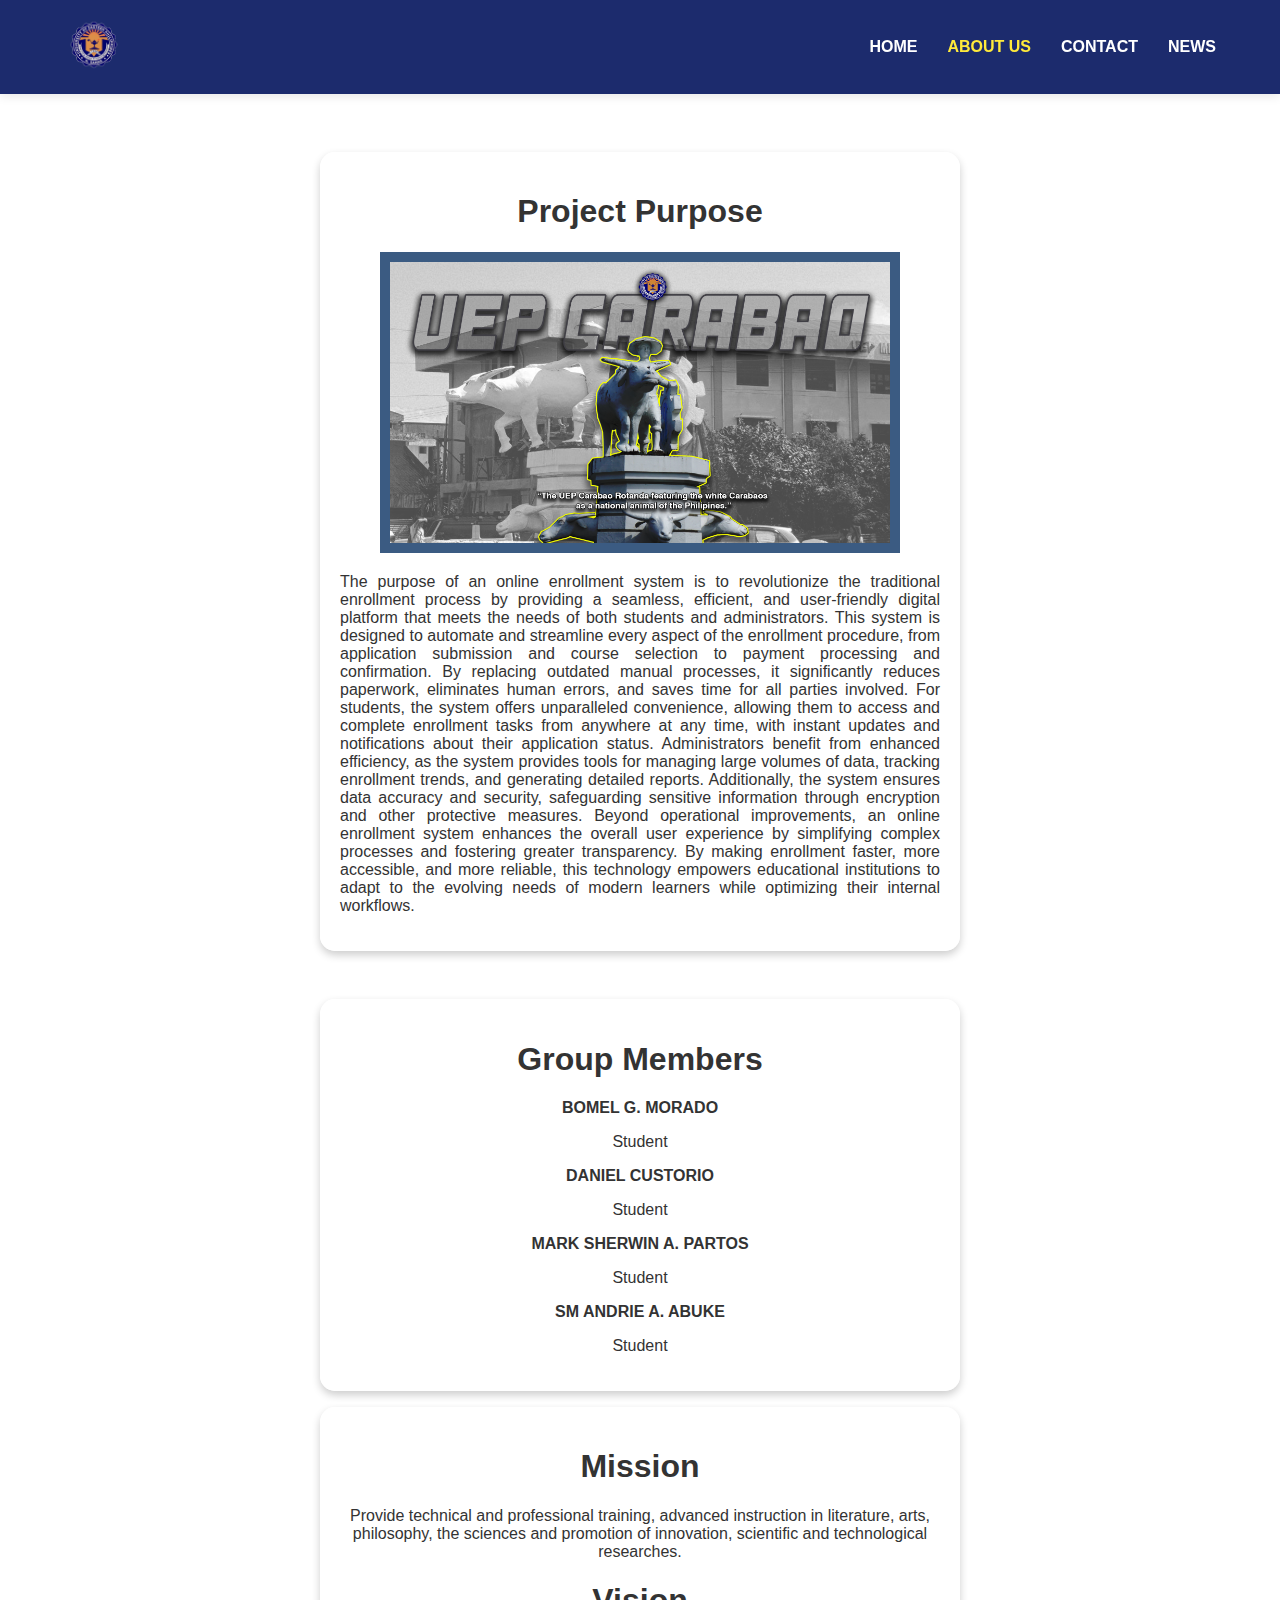
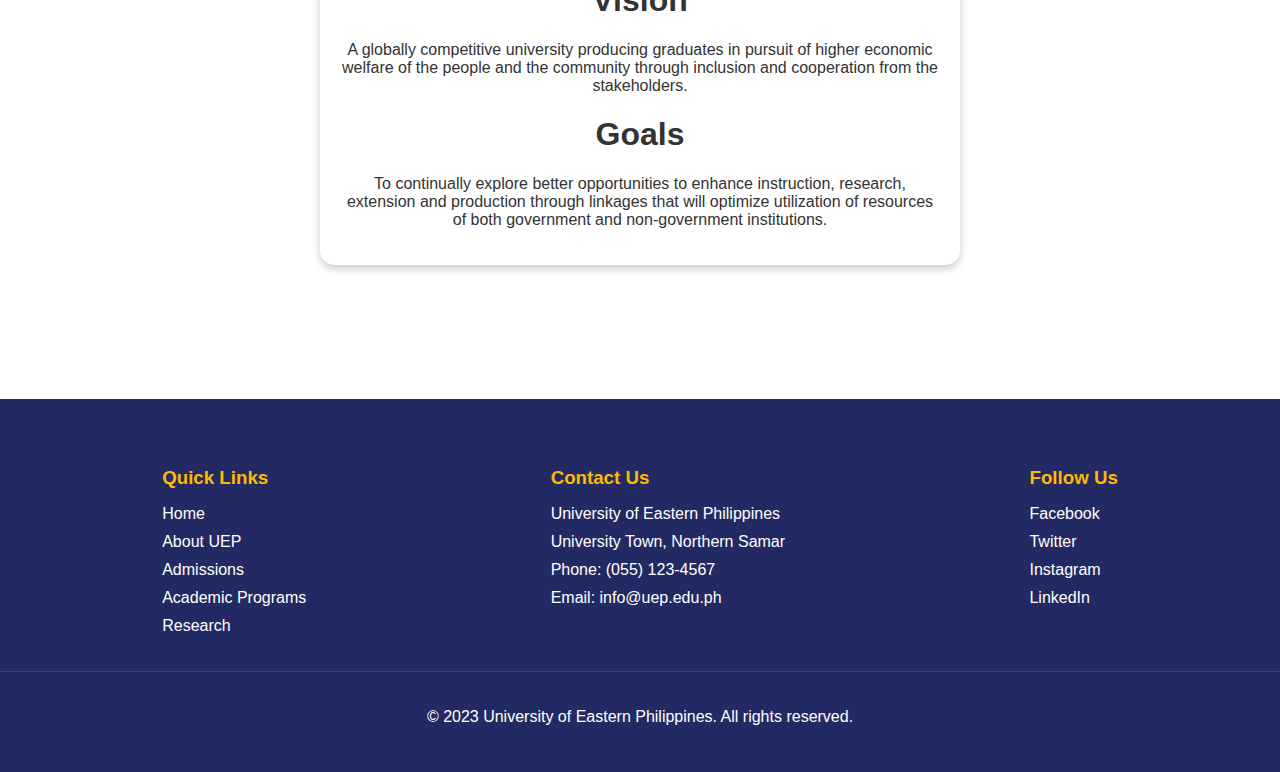
<file: about_us.html>
<!DOCTYPE html>
<html lang="en">

<head>
    <meta charset="UTF-8" />
    <meta name="viewport" content="width=device-width, initial-scale=1.0" />
    <title>University of Eastern Philippines</title>
    <link rel="icon" href="picture/UEP_logo-transparent.png" type="image/x-icon">
    <link rel="stylesheet" href="about_us.css" />
</head>

<body>
    <!-- Navigation Bar -->
    <nav class="navbar">
        <div class="logo">
            <img src="picture/UEP_logo-transparent.png" alt="University Logo">
        </div>
        <div class="nav-links">
            <a href="index.html">HOME</a>
            <a href="about_us.html" class="active">ABOUT US</a>
            <a href="contact.html">CONTACT</a>
            <a href="news form.html">NEWS</a>
        </div>
    </nav>

    <!-- Background Image with Content Cards -->
    <div class="background">
        <div class="upper-content">
            <div class="left-column">
                <div class="card">
                    <h1>Project Purpose</h1>
                    <img src="picture/uep_carabao.png" alt="uep_carabao" />
                    <p>
                        The purpose of an online enrollment system is to revolutionize the traditional enrollment process by providing a seamless, efficient, and user-friendly digital platform that meets the needs of both students and administrators. This system is designed to automate and streamline every aspect of the enrollment procedure, from application submission and course selection to payment processing and confirmation. By replacing outdated manual processes, it significantly reduces paperwork, eliminates human errors, and saves time for all parties involved.

For students, the system offers unparalleled convenience, allowing them to access and complete enrollment tasks from anywhere at any time, with instant updates and notifications about their application status. Administrators benefit from enhanced efficiency, as the system provides tools for managing large volumes of data, tracking enrollment trends, and generating detailed reports. Additionally, the system ensures data accuracy and security, safeguarding sensitive information through encryption and other protective measures.

Beyond operational improvements, an online enrollment system enhances the overall user experience by simplifying complex processes and fostering greater transparency. By making enrollment faster, more accessible, and more reliable, this technology empowers educational institutions to adapt to the evolving needs of modern learners while optimizing their internal workflows.
                    </p>
                </div>
            </div>

            <div class="right-coolumn">
                <div class="uepAdmin">
                    <h1>Group Members</h1>
                    <p><b>BOMEL G. MORADO</b></p>
                    <p class="text">Student</p>

                    <p><b>DANIEL CUSTORIO</b></p>
                    <p class="text">Student</p>

                    <p><b>MARK SHERWIN A. PARTOS</b></p>
                    <p class="text">Student</p>

                    <p><b>SM ANDRIE A. ABUKE</b></p>
                    <p class="text">Student</p>
                </div>
                <div class="mission-vision">
                    <h1>Mission</h1>
                    <p>
                        Provide technical and professional training, advanced
                        instruction in literature, arts, philosophy, the sciences and
                        promotion of innovation, scientific and technological
                        researches.
                    </p>
                    <h1>Vision</h1>
                    <p>
                        A globally competitive university producing graduates in pursuit
                        of higher economic welfare of the people and the community
                        through inclusion and cooperation from the stakeholders.
                    </p>
                    <h1>Goals</h1>
                    <p>
                        To continually explore better opportunities to enhance
                        instruction, research, extension and production through linkages
                        that will optimize utilization of resources of both government
                        and non-government institutions.
                    </p>
                </div>
            </div>
        </div>
        <div class="lower-content">
        </div>
    </div>
    <footer>
        <div class="footer-content">
            <div class="footer-section">
                <h3>Quick Links</h3>
                <ul>
                    <li><a href="#">Home</a></li>
                    <li><a href="#">About UEP</a></li>
                    <li><a href="#">Admissions</a></li>
                    <li><a href="#">Academic Programs</a></li>
                    <li><a href="#">Research</a></li>
                </ul>
            </div>
            <div class="footer-section">
                <h3>Contact Us</h3>
                <ul>
                    <li>University of Eastern Philippines</li>
                    <li>University Town, Northern Samar</li>
                    <li>Phone: (055) 123-4567</li>
                    <li>Email: info@uep.edu.ph</li>
                </ul>
            </div>
            <div class="footer-section">
                <h3>Follow Us</h3>
                <ul>
                    <li><a href="#">Facebook</a></li>
                    <li><a href="#">Twitter</a></li>
                    <li><a href="#">Instagram</a></li>
                    <li><a href="#">LinkedIn</a></li>
                </ul>
            </div>
        </div>
        <div class="footer-bottom">
            <p>&copy; 2023 University of Eastern Philippines. All rights reserved.</p>
        </div>
    </footer>
</body>
</file>
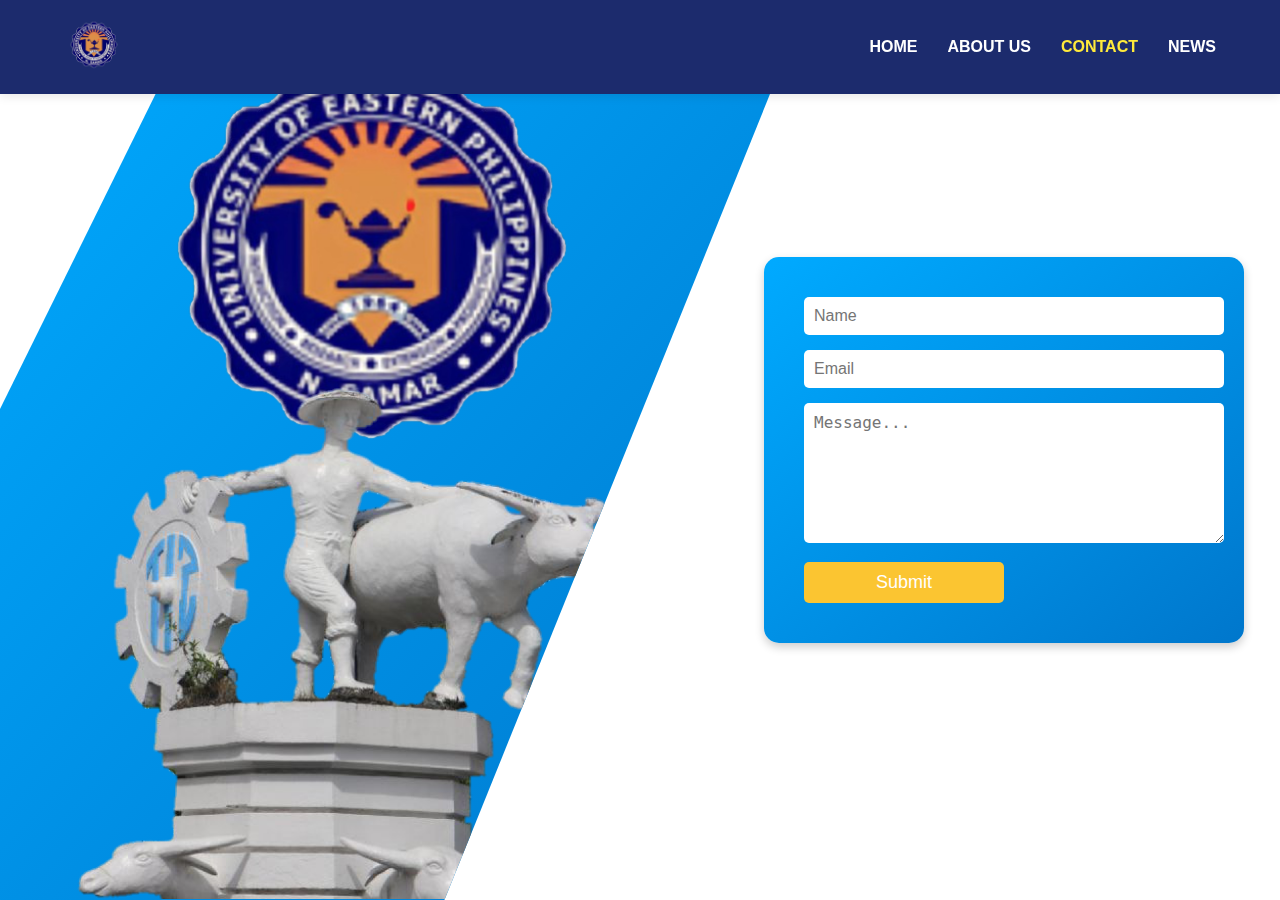
<file: contact.html>
<!DOCTYPE html>
<html lang="en">
<head>
    <meta charset="UTF-8">
    <meta name="viewport" content="width=device-width, initial-scale=1.0">
    <title>University of Eastern Philippines</title>
    <link rel="icon" href="picture/UEP_logo-transparent.png" type="image/x-icon">
    <link rel="stylesheet" href="contact.css">
       
</head>
<body>

    <!-- Navigation Bar -->
    <nav class="navbar">
        <div class="logo">
            <img src="picture/UEP_logo-transparent.png" alt="University Logo">
        </div>
        <div class="nav-links">
            <a href="index.html">HOME</a>
            <a href="about_us.html">ABOUT US</a>
            <a href="contact.html" class="active">CONTACT</a>
            <a href="news form.html" >NEWS</a>
        </div>
    </nav>

    <!-- Main content container -->
    <div class="container">
        <!-- Left section with image and background -->
        <div class="left-section">
            <img src="picture/UEP_logo-transparent.png" alt="uep logo">
            <div class=" left-section1">
                <img src="picture/carabao 2.png" alt="Statue Image">
            </div>
        </div>
        
        <!-- Right section with contact form -->
        <div class="right-section">
            <div class="form-container">
                <form action="">
                    <input type="text" placeholder="Name" required>
                    <input type="email" placeholder="Email" required>
                    <textarea placeholder="Message..." required></textarea>
                    <button type="submit">Submit</button>
                </form>
            </div>
        </div>
    </div>

</body>
</html>
</file>
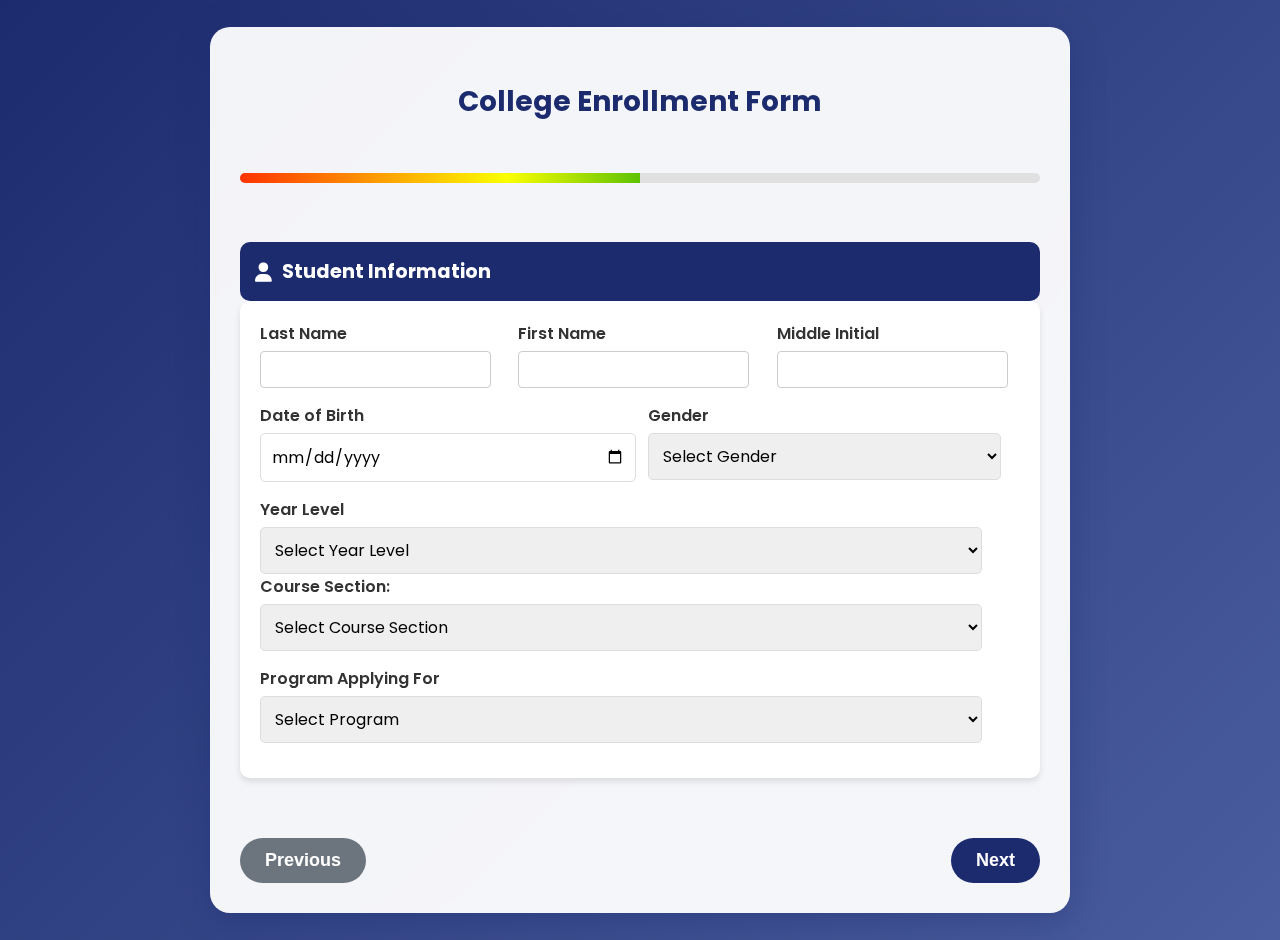
<file: form.html>
<!DOCTYPE html>
<html lang="en">

<head>
    <meta charset="UTF-8">
    <meta name="viewport" content="width=device-width, initial-scale=1.0">
    <meta name="_csrf" content="${_csrf.token}">
    <title>College Enrollment Form</title>
    <link rel="icon" href="picture/UEP_logo-transparent.png" type="image/x-icon">
    <link href="https://fonts.googleapis.com/css2?family=Poppins:wght@300;400;600&display=swap" rel="stylesheet">
    <link rel="stylesheet" href="https://cdnjs.cloudflare.com/ajax/libs/font-awesome/6.0.0-beta3/css/all.min.css">
    <link href="form.css" rel="stylesheet">
    <style>
        table {
            width: 100%;
            border-collapse: collapse;
            margin: 20px 0;
            background-color: #fff;
            box-shadow: 0px 4px 6px rgba(0, 0, 0, 0.1);
        }

        th,
        td {
            border: 1px solid #ccc;
            padding: 12px;
            text-align: center;
            vertical-align: middle;
        }

        th {
            background-color: #f8f8f8;
            font-weight: bold;
            text-transform: uppercase;
        }

        input[type="text"],
        input[type="number"] {
            border: 1px solid #ccc;
            border-radius: 4px;
            padding: 5px;
            box-sizing: border-box;
        }
    </style>
</head>

<body>
    <main>
        <form class="ui form" id="enrollment-form" action="/api/students" method="post">
            <h2 class="form-title">College Enrollment Form</h2>

            <div class="progress-bar">
                <div class="progress" id="form-progress"></div>
            </div>

            <div class="form-section" id="section1">
                <h3 class="ui header">
                    <i class="fas fa-user"></i>
                    Student Information
                </h3>
                <div class="ui segment">
                    <div class="three fields">
                        <div class="required field">
                            <label>Last Name</label>
                            <input type="text" name="lastName" required>
                        </div>
                        <div class="required field">
                            <label>First Name</label>
                            <input type="text" name="firstName" required>
                        </div>
                        <div class="field">
                            <label>Middle Initial</label>
                            <input type="text" name="middleInitial" maxlength="1">
                        </div>
                    </div>

                    <div class="two fields">
                        <div class="required field">
                            <label>Date of Birth</label>
                            <input type="date" name="birthDate" required>
                        </div>
                        <div class="required field">
                            <label>Gender</label>
                            <select name="gender" required>
                                <option value="">Select Gender</option>
                                <option value="male">Male</option>
                                <option value="female">Female</option>
                                <option value="other">Other</option>
                            </select>
                        </div>
                    </div>

                    <div class="two fields">
                        <div class="required field">
                            <label>Year Level</label>
                            <select name="yearLevel" required>
                                <option value="">Select Year Level</option>
                                <option value="1">1st Year</option>
                                <option value="2">2nd Year</option>
                                <option value="3">3rd Year</option>
                                <option value="4">4th Year</option>
                            </select>

                            <label for="course-section">Course Section:</label>
                            <select id="course-section" name="courseSection" required>
                                <option value="">Select Course Section</option>
                                <option value="A">Section A</option>
                                <option value="B">Section B</option>
                                <option value="C">Section C</option>
                                <option value="D">Section D</option>
                            </select>
                        </div>
                    </div>

                    <div class="required field">
                        <label>Program Applying For</label>
                        <select id="course-dropdown" class="ui fluid dropdown" name="programs" required>
                            <option value="">Select Program</option>
                            <option value="bscs">BS Computer Science</option>
                            <option value="bsit">BS Information Technology</option>
                            <option value="bsba">BS Business Administration</option>
                            <option value="bsn">BS Nursing</option>
                            <option value="bsbio">BS Biology</option>
                            <option value="bsme">BS Mechanical Engineering</option>
                            <option value="bsce">BS Civil Engineering</option>
                            <option value="bsee">BS Electrical Engineering</option>
                            <option value="bsarch">BS Architecture</option>
                            <option value="bspsych">BS Psychology</option>
                            <option value="bsmath">BS Mathematics</option>
                            <option value="bsphys">BS Physics</option>
                            <option value="bschem">BS Chemistry</option>
                            <option value="bsacco">BS Accountancy</option>
                            <option value="bsecon">BS Economics</option>
                        </select>
                    </div>
                </div>
            </div>

            <div class="form-section" id="section2">
                <h3 class="ui header">
                    <i class="fas fa-book"></i>
                    Academic Requirements (Class Schedule)
                </h3>
                <div class="ui segment">
                    <table id="class-schedule">
                        <thead>
                            <tr>
                                <th style="width: 15%;">Class ID</th>
                                <th style="width: 35%;">Description</th>
                                <th style="width: 10%;">Units</th>
                                <th style="width: 20%;">Time</th>
                                <th style="width: 20%;">Days</th>
                            </tr>
                        </thead>
                        <tbody>
                            <tr>
                                <td><input type="text" name="class_id[]" style="width: 100%;" required></td>
                                <td><input type="text" name="description[]" style="width: 100%;" required></td>
                                <td><input type="number" name="units[]" style="width: 100%;" required></td>
                                <td><input type="text" name="time[]" style="width: 100%;" required></td>
                                <td><input type="text" name="days[]" style="width: 100%;" required></td>
                            </tr>
                        </tbody>
                    </table>

                    <button type="button" class="add-row-btn" onclick="addRow()">Add Row</button>
                </div>
            </div>

            <div class="form-navigation">
                <button type="button" id="prev-btn" class="ui button secondary">Previous</button>
                <button type="button" id="next-btn" class="ui button primary">Next</button>
                <button type="submit" id="submit-btn" class="ui button primary" style="display: none;">Submit</button>
            </div>
        </form>
    </main>

    <script>
        const section1 = document.getElementById('section1');
        const section2 = document.getElementById('section2');
        const formProgress = document.getElementById('form-progress');
        const nextBtn = document.getElementById('next-btn');
        const prevBtn = document.getElementById('prev-btn');
        const submitBtn = document.getElementById('submit-btn');
        const form = document.getElementById('enrollment-form');

        let currentSection = 0;
        const sections = [section1, section2];

        function showSection(index) {
            sections.forEach((section, i) => {
                section.style.display = i === index ? 'block' : 'none';
            });
            formProgress.style.width = ((index + 1) / sections.length) * 100 + '%';
        }

        nextBtn.addEventListener('click', function () {
            if (currentSection < sections.length - 1) {
                currentSection++;
                showSection(currentSection);
            }
            if (currentSection === sections.length - 1) {
                nextBtn.style.display = 'none';
                submitBtn.style.display = 'inline-block';
            }
        });

        prevBtn.addEventListener('click', function () {
            if (currentSection > 0) {
                currentSection--;
                showSection(currentSection);
            }
            if (currentSection < sections.length - 1) {
                nextBtn.style.display = 'inline-block';
                submitBtn.style.display = 'none';
            }
        });

        function addRow() {
            const table = document.getElementById('class-schedule').getElementsByTagName('tbody')[0];
            const newRow = table.insertRow();
            const columns = ['class_id[]', 'description[]', 'units[]', 'time[]', 'days[]'];

            columns.forEach(col => {
                const cell = newRow.insertCell();
                const input = document.createElement('input');
                input.type = col === 'units[]' ? 'number' : 'text';
                input.name = col;
                input.required = true;
                cell.appendChild(input);
            });
        }

        // Handle form submission
        form.addEventListener('submit', function (event) {
            event.preventDefault();

            if (!validateForm()) return;

            const csrfToken = document.querySelector('meta[name="_csrf"]').content;

            const studentData = {
                lastName: form.querySelector('input[name="lastName"]').value,
                firstName: form.querySelector('input[name="firstName"]').value,
                middleInitial: form.querySelector('input[name="middleInitial"]').value,
                birthDate: form.querySelector('input[name="birthDate"]').value,
                gender: form.querySelector('select[name="gender"]').value,
                yearLevel: form.querySelector('select[name="yearLevel"]').value,
                courseSection: form.querySelector('select[name="courseSection"]').value,
                program: form.querySelector('select[name="programs"]').value
            };

            fetch('https://springboot-proj-latest-2.onrender.com/api/students', {
                method: 'POST',
                headers: {
                    'Content-Type': 'application/json',
                    'X-CSRF-TOKEN': csrfToken
                },
                body: JSON.stringify(studentData)
            })
            .then(response => {
                if (response.ok) {
                    alert('Student enrolled successfully!');
                    window.location.reload();
                } else {
                    alert('Error submitting form');
                }
            })
            .catch(error => {
                console.error('Error:', error);
                alert('There was an error submitting the form.');
            });
        });

        function validateForm() {
            const firstName = document.querySelector('input[name="firstName"]').value;
            const lastName = document.querySelector('input[name="lastName"]').value;
            if (!firstName || !lastName) {
                alert('Please fill in all required fields');
                return false;
            }
            return true;
        }

        showSection(currentSection);
    </script>

</body>

</html>
</file>
<file: about_us.css>
/* General body styling */
body, html {
    font-family: 'Poppins', sans-serif;
    margin: 0;
    padding: 0;
    background-color: #ffffff;
    color: #333;
    min-height: 100vh; /* Ensures body expands if content is minimal */
    overflow-x: hidden; /* Prevent horizontal scrolling */
    overflow-y: auto; /* Allow vertical scrolling */
}

/* Navbar styling */
.navbar {
    background-color: #1c2b6d;
    padding: 15px 5%;
    display: flex;
    align-items: center;
    justify-content: space-between;
    position: fixed;
    width: 90%;
    top: 0;
    z-index: 1000;
    box-shadow: 0 2px 10px rgba(0,0,0,0.1);
}

.logo img {
    height: 60px;
    width: auto;
    transition: transform 0.3s ease;
}

.logo img:hover {
    transform: scale(1.05);
}

.nav-links {
    display: flex;
}

.nav-links a {
    color: white;
    margin-left: 30px;
    text-decoration: none;
    font-size: 16px;
    font-weight: 600;
    transition: color 0.3s ease, transform 0.3s ease;
}

.nav-links a:hover {
    color: #ffea3b;
    transform: translateY(-2px);
}

.nav-links a.active {
    color: #ffea3b;
}

/* Background Image */
.background {
    background-image: url('https://upload.wikimedia.org/wikipedia/commons/thumb/9/97/UEP-Obelisk_-_University_of_Eastern_Philippines_Symbol_of_Manuel_Academy_-_Panorama.jpg/640px-UEP-Obelisk_-_University_of_Eastern_Philippines_Symbol_of_Manuel_Academy_-_Panorama.jpg');
    background-size: cover;
    background-position: center;
    position: relative;
    min-height: 100vh;
    padding-bottom: 20px;
    display: flex;
    flex-direction: column;
    justify-content: center;
    align-items: center;
}

.upper-content {
    display: flex;
    flex-wrap: wrap;
    justify-content: center;
    gap: 1rem;
    margin-top: 120px;
    padding: 1rem;
}

.card, .uepAdmin, .mission-vision {
    width: 100%;
    max-width: 600px;
    background-color: rgba(255, 255, 255, 0.9);
    padding: 20px;
    border-radius: 15px;
    box-shadow: 0 4px 8px rgba(0, 0, 0, 0.2);
    margin: 1rem 0;
    text-align: center;
}

.card img {
    width: 100%;
    max-width: 500px;
    border: 10px solid #00295cc4;
}

/* Lower Content */
.lower-content {
    display: flex;
    flex-wrap: wrap;
    justify-content: center;
    gap: 1rem;
    padding: 1rem;
}

.courses {
    width: 100%;
    max-width: 800px;
    background-color: rgba(255, 255, 255, 0.9);
    padding: 20px;
    border-radius: 15px;
    box-shadow: 0 4px 8px rgba(0, 0, 0, 0.2);
    text-align: left;
}

.courses h1, .courses p {
    margin: 0.5rem 0;
}

/* Footer Styles */
footer {
    background-color: #232a63;
    color: white;
    padding: 30px 0;
    margin-top: 50px;
}

.footer-content {
    display: flex;
    justify-content: space-around;
    flex-wrap: wrap;
    max-width: 1200px;
    margin: 0 auto;
}

.footer-section {
    margin: 20px;
}

.footer-section h3 {
    color: #fdbb00;
    margin-bottom: 15px;
}

.footer-section ul {
    list-style: none;
    padding: 0;
}

.footer-section ul li {
    margin-bottom: 10px;
}

.footer-section ul li a {
    color: white;
    text-decoration: none;
}

.footer-section ul li a:hover {
    color: #fdbb00;
}

.footer-bottom {
    text-align: center;
    padding-top: 20px;
    border-top: 1px solid rgba(255,255,255,0.1);
}


/* Responsive Design */
@media (max-width: 768px) {
    .nav-links {
        flex-direction: column;
        align-items: center;
    }

    .nav-links a {
        margin: 10px 0;
    }

    .upper-content, .lower-content {
        padding: 0.5rem;
    }
}

.left-column p{
    text-align: justify;
}
</file>
<file: contact.css>
/* General body styling */
body, html {
    font-family: 'Poppins', sans-serif;
    margin: 0;
    padding: 0;
    background-color: #ffffff;
    color: #333;
    height: 100vh;
    overflow: hidden;
}

/* Navbar styling */
.navbar {
    background-color: #1c2b6d;
    padding: 15px 5%;
    display: flex;
    align-items: center;
    justify-content: space-between;
    position: fixed;
    width: 90%;
    top: 0;
    z-index: 1000;
    box-shadow: 0 2px 10px rgba(0,0,0,0.1);
}

.logo img {
    height: 60px;
    width: auto;
    transition: transform 0.3s ease;
}

.logo img:hover {
    transform: scale(1.05);
}

.nav-links {
    display: flex;
}

.nav-links a {
    color: white;
    margin-left: 30px;
    text-decoration: none;
    font-size: 16px;
    font-weight: 600;
    transition: color 0.3s ease, transform 0.3s ease;
}

.nav-links a:hover {
    color: #ffea3b;
    transform: translateY(-2px);
}

.nav-links a.active {
    color: #ffea3b;
}

/* Main layout - Flexbox */
.container {
    display: flex;
    justify-content: space-between;
    align-items: center;
    height: 100vh;
}

/* Left section with image */
.left-section {
    flex-wrap: wrap;
    position: relative;
    width: 60%;
    height: 100%;
    background: linear-gradient(to bottom right, #00aaff, #0077cc);
    background-size: cover;
    clip-path: polygon(25% 0, 100% 0, 55% 100%, -30% 100%);
    padding-left: 100px;
}

/* position: absolute;*/
.left-section img {   
    bottom: 1px;
    left: 50px;
    max-width: 70%;
    position: top;
    position: center;
    padding-left: 20px;
}

.left-section1 img{
    position: absolute;
    left: 50px;
    max-width: 70%;
    padding-bottom: 0px;
    padding-right: 100px;
}

/* Right section with the form */
.right-section {
    width: 40%;
    display: flex;
    justify-content: center;
    align-items: center;
}

/* Form styling */
.form-container {
    background: linear-gradient(to bottom right, #00aaff, #0077cc);
    padding: 40px;
    border-radius: 15px;
    box-shadow: 0 4px 10px rgba(0, 0, 0, 0.2);
    width: 100%;
    max-width: 400px;
    margin-left: -80px;
}

.form-container input, .form-container textarea {
    width: 100%;
    padding: 10px;
    margin-bottom: 15px;
    border: none;
    border-radius: 5px;
    font-size: 16px;
}

.form-container textarea {
    height: 120px;
}

.form-container button {
    background-color: #fbc531;
    color: white;
    padding: 10px;
    border: none;
    border-radius: 5px;
    font-size: 18px;
    cursor: pointer;
    width: 50%;
}

.form-container button:hover {
    background-color: #f0b82bd4;
   
}
</file>
<file: form.css>
/* Global Styles */
body {
    background: linear-gradient(135deg, #1c2b6d 0%, #4a5d9e 100%);
    min-height: 100vh;
    font-family: 'Poppins', sans-serif;
    margin: 0;
    padding: 20px;
    display: flex;
    justify-content: center;
    align-items: center;
}

/* Main Container */
main {
    background: rgba(255, 255, 255, 0.95);
    border-radius: 20px;
    padding: 30px;
    box-shadow: 0 8px 32px rgba(28, 43, 109, 0.37);
    backdrop-filter: blur(4px);
    max-width: 800px;
    width: 100%;
}

/* Form Title */
.form-title {
    text-align: center;
    color: #1c2b6d;
    margin-bottom: 30px;
    font-size: 28px;
    font-weight: 700;
}

/* Form Layout */
.ui.form {
    display: flex;
    flex-direction: column;
    gap: 20px;
}

/* Section Headers */
.ui.header {
    background: #1c2b6d;
    color: white;
    padding: 15px;
    border-radius: 10px;
    display: flex;
    align-items: center;
    font-size: 1.2em;
    margin-bottom: 0;
}

.ui.header i {
    margin-right: 10px;
}

/* Form Segments */
.ui.segment {
    background: rgb(255, 255, 255);
    border-radius: 10px;
    padding: 20px;
    box-shadow: 0 4px 6px rgba(0, 0, 0, 0.1);
    margin-top: 0;
}

/* Form Fields */
.field {
    margin-bottom: 15px;
}

label {
    display: block;
    margin-bottom: 5px;
    font-weight: 600;
    color: #333;
}

/* Input Styles */
input[type="text"],
input[type="date"],
input[type="email"],
input[type="tel"],
select,
textarea {
    width: 95%;
    padding: 10px;
    border: 1px solid #ddd;
    border-radius: 5px;
    font-size: 16px;
    font-family: 'Poppins', sans-serif;
    transition: border-color 0.3s ease;
}

input[type="text"]:focus,
input[type="date"]:focus,
input[type="email"]:focus,
input[type="tel"]:focus,
select:focus,
textarea:focus {
    border-color: #1c2b6d;
    outline: none;
    box-shadow: 0 0 5px rgba(28, 43, 109, 0.3);
}

textarea {
    resize: vertical;
}

/* Button Styles */
.ui.button {
    background: #1c2b6d;
    color: #fff;
    border: none;
    padding: 12px 25px;
    border-radius: 30px;
    cursor: pointer;
    font-size: 18px;
    font-weight: 600;
    transition: all 0.3s ease;
    margin-top: 20px;
}

.ui.button:hover {
    background: #4a5d9e;
    transform: translateY(-3px);
    box-shadow: 0 4px 15px rgba(0,0,0,0.1);
}

.ui.button.secondary {
    background: #6c757d;
}

.ui.button.submit {
    background: #28a745;
}

/* Multi-column Layouts */
.two.fields,
.three.fields {
    display: flex;
    gap: 15px;
}

.two.fields .field,
.three.fields .field {
    flex: 1;
}

/* Photo Upload Styles */
.photo-upload {
    margin-bottom: 20px;
}

.photo-upload label {
    display: block;
    margin-bottom: 10px;
}

.photo-upload input[type="file"] {
    display: block;
    margin-bottom: 10px;
}

#photo-preview {
    width: 200px;
    height: 200px;
    border: 2px dashed #1c2b6d;
    border-radius: 50%;
    overflow: hidden;
    display: flex;
    justify-content: center;
    align-items: center;
    margin: 0 auto;
}

.photo-preview-img {
    max-width: 100%;
    max-height: 100%;
    object-fit: cover;
}

/* Progress Bar */
.progress-bar {
    width: 100%;
    height: 10px;
    background-color: #e0e0e0;
    border-radius: 5px;
    margin-bottom: 20px;
    overflow: hidden;
}

.progress {
    width: 0;
    height: 100%;
    transition: width 0.3s ease;
    background-image: linear-gradient(to right, rgb(255, 51, 0), rgb(255, 153, 0), rgb(251, 255, 0), rgb(94, 194, 0));
}

/* Form Navigation */
.form-navigation {
    display: flex;
    justify-content: space-between;
    margin-top: 20px;
}

/* File Upload Styles */
.file-upload-section {
    margin-top: 20px;
}

.file-upload-section h4 {
    margin-bottom: 10px;
    color: #1c2b6d;
}

.file-upload {
    margin-bottom: 10px;
}

.file-upload label {
    display: block;
    margin-bottom: 5px;
}

.file-upload input[type="file"] {
    width: 100%;
    padding: 8px;
    border: 1px solid #ddd;
    border-radius: 5px;
    font-size: 14px;
}

/* Strand and Course Select Styles */
#strand-select,
#course-select {
    width: 100%;
}

/* Form Section Display */
.form-section:not(:first-of-type) {
    display: none;
}

/* Responsive Adjustments */
@media (max-width: 600px) {
    .two.fields,
    .three.fields {
        flex-direction: column;
    }

    #photo-preview {
        width: 150px;
        height: 150px;
    }

    .ui.button {
        width: 100%;
        margin-bottom: 10px;
    }

    .form-navigation {
        flex-direction: column;
    }
}
</file>
